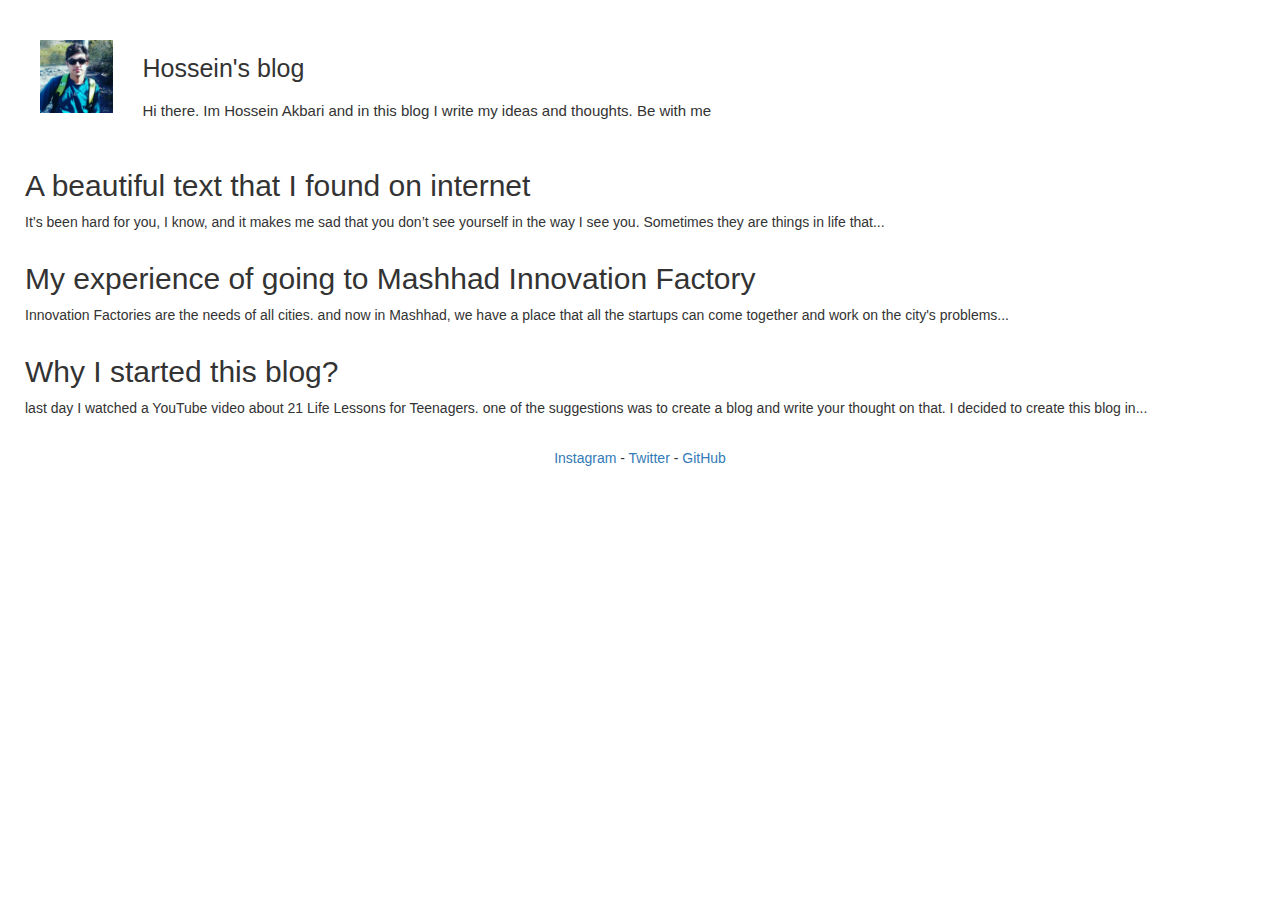
<file: index.html>
<!DOCTYPE html>
<html lang="en">
<head>
    <meta charset="UTF-8">
    <meta http-equiv="X-UA-Compatible" content="IE=edge">
    <meta name="viewport" content="width=device-width, initial-scale=1.0">
    <title>Hossein's blog</title>

    <!-- Styles -->
    <link rel="stylesheet" type="text/css" href="assets/css/style.css" />
    <link rel="stylesheet" type="text/css" href="assets/css/bootstrap.css" />

    <!-- Favicon -->
    <link rel="icon" type="image/png" href="assets/img/favicon.png" />
</head>
<body>
    <div class="blog">
        <div class="me">
            <div class="row">
                <div class="col-md-1 col-sm-4">
                    <img class="me-img" src="assets/img/akbari.jpg" />
                </div>
                <div class="col-md-11 col-sm-8">
                    <a class="me-title-h1" href="http://hosseincodes.github.io/blog/"><h1>Hossein's blog</h1></a><h3>Hi there. Im Hossein Akbari and in this blog I write my ideas and thoughts. Be with me</h3>
                </div>
            </div>
        </div>
        <div class="posts">
            <div class="row">
                <a href="posts/A-beautiful-text-that-I-found-on-internet.html" class="posts-box">
                    <h2 class="posts-box-h2">A beautiful text that I found on internet</h2>
                    <p class="posts-box-p">It’s been hard for you, I know, and it makes me sad that you don’t see yourself in the way I see you. Sometimes they are things in life that...</p>
                </a>
            </div>
        </div>
        <div class="posts">
            <div class="row">
                <a href="posts/My-experience-of-going-to-Mashhad-innovation-factory.html" class="posts-box">
                    <h2 class="posts-box-h2">My experience of going to Mashhad Innovation Factory</h2>
                    <p class="posts-box-p">Innovation Factories are the needs of all cities. and now in Mashhad, we have a place that all the startups can come together and work on the city's problems...</p>
                </a>
            </div>
        </div>
        <div class="posts">
            <div class="row">
                <a href="posts/why-i-started-this-blog.html" class="posts-box">
                    <h2 class="posts-box-h2">Why I started this blog?</h2>
                    <p class="posts-box-p">last day I watched a YouTube video about 21 Life Lessons for Teenagers. one of the suggestions was to create a blog and write your thought on that. I decided to create this blog in...</p>
                </a>
            </div>
        </div>
        <div class="footer">
            <div class="row">
                <a href="http://www.instagram.com/hosnakbr/">Instagram</a> - <a href="http://twitter.com/hosnakbr/">Twitter</a> - <a href="http://github.com/hosseincodes/">GitHub</a>
            </div>
        </div>
    </div>
</body>
</html>
</file>
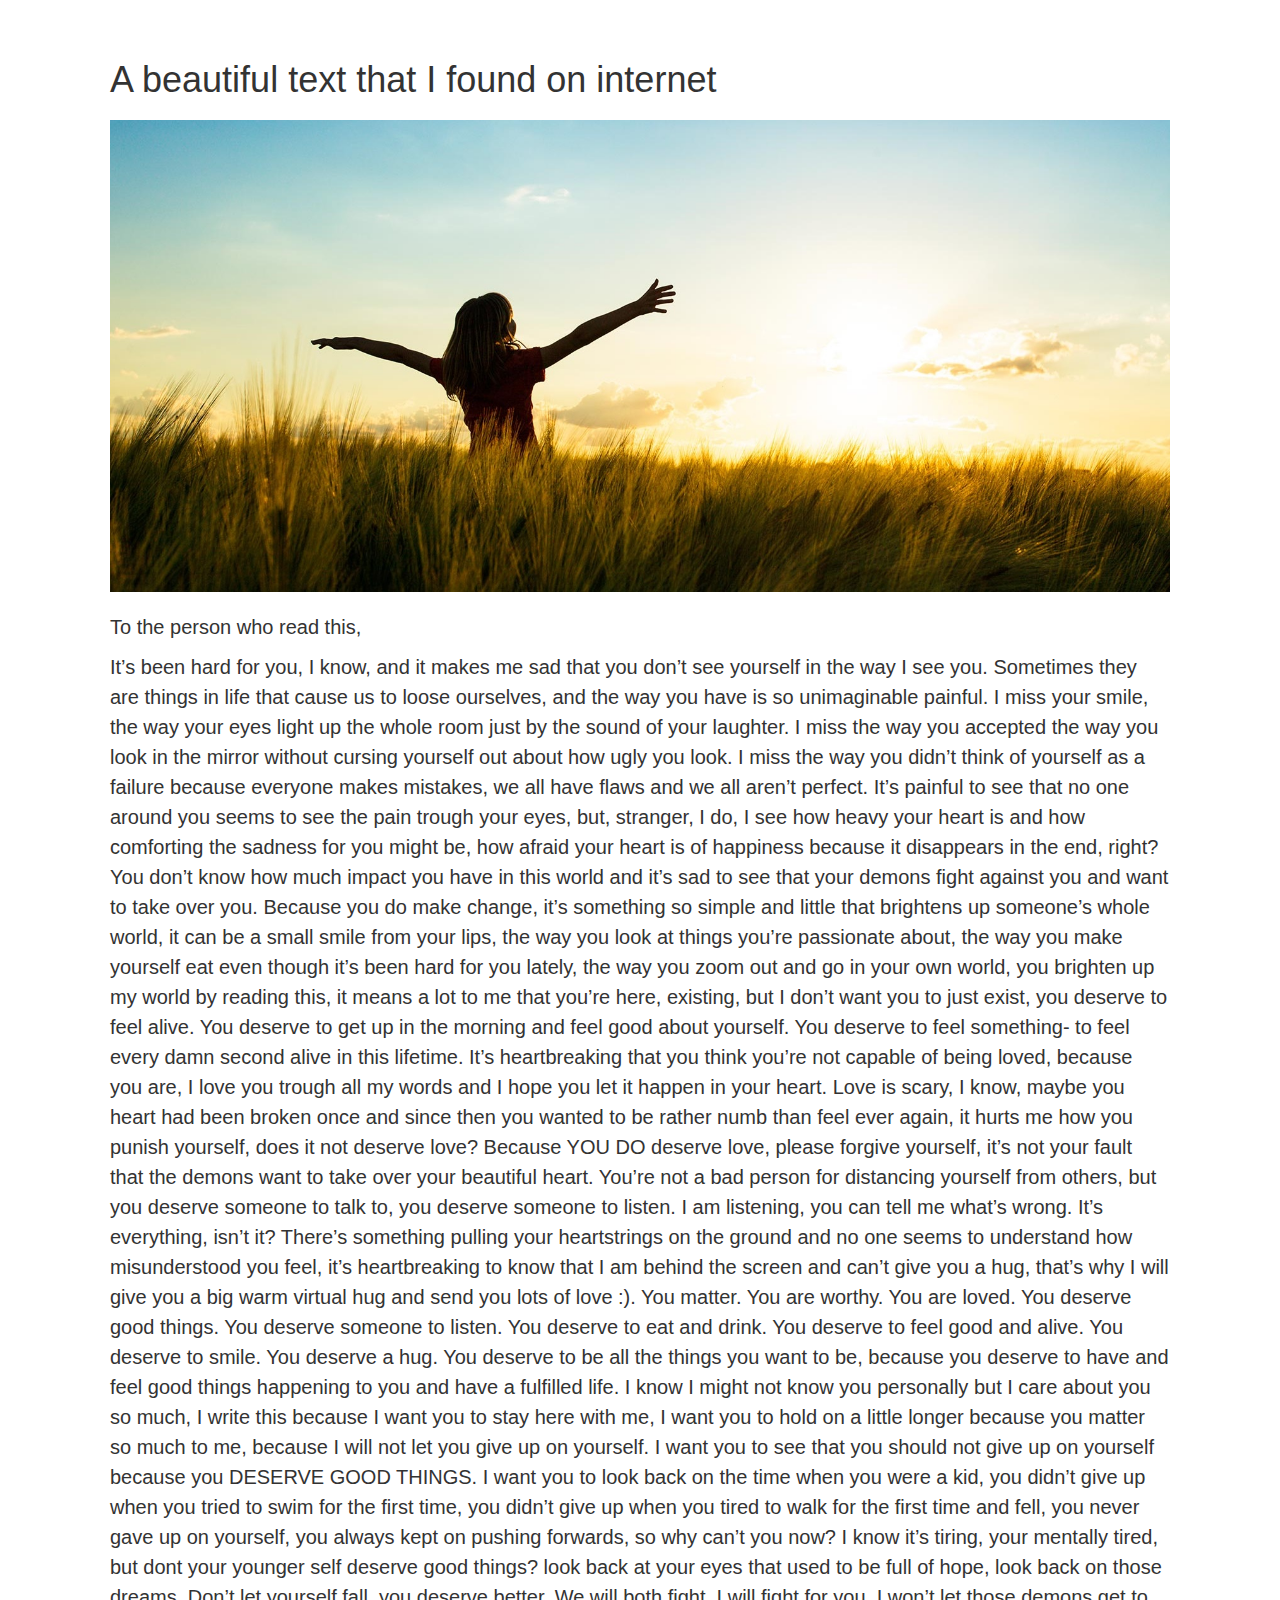
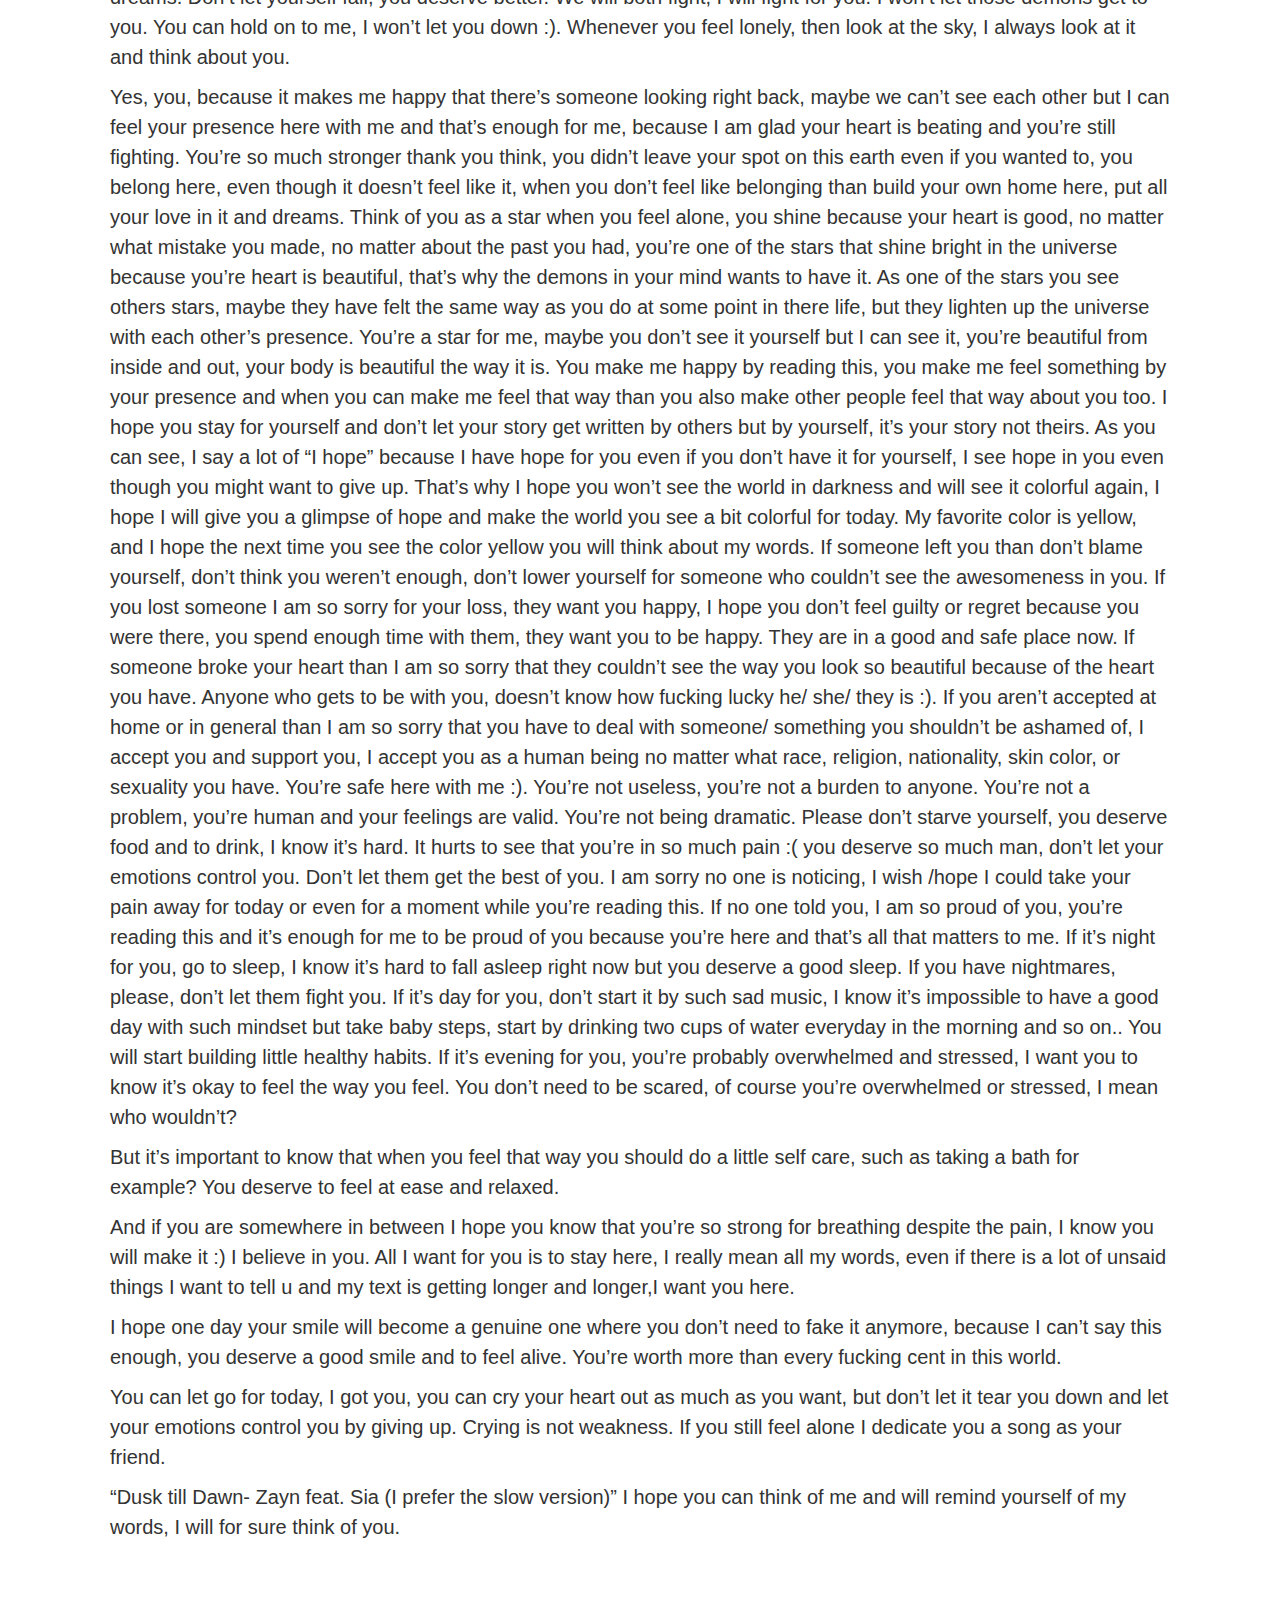
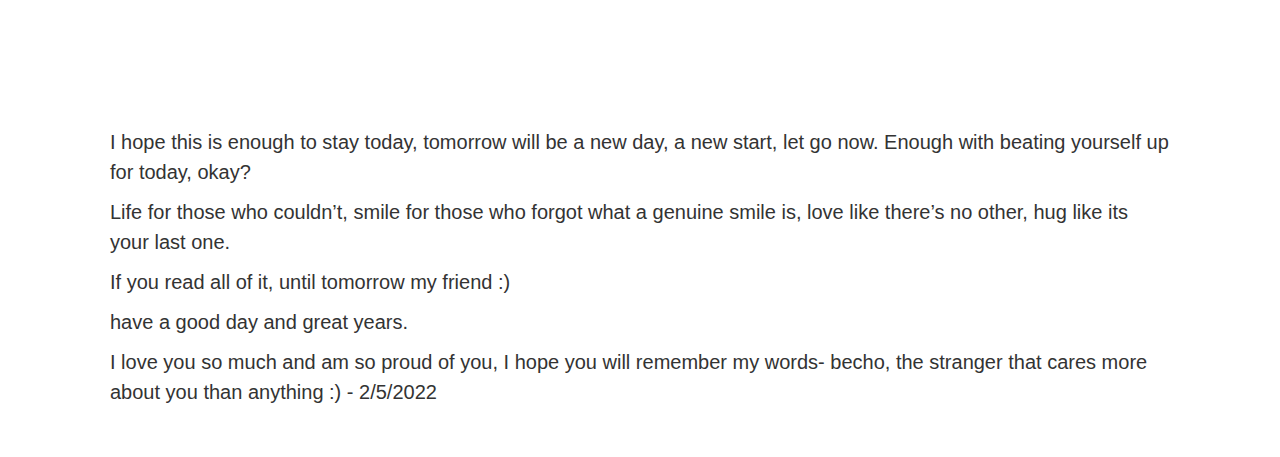
<file: posts/A-beautiful-text-that-I-found-on-internet.html>
<!DOCTYPE html>
<html lang="en">
<head>
    <meta charset="UTF-8">
    <meta http-equiv="X-UA-Compatible" content="IE=edge">
    <meta name="viewport" content="width=device-width, initial-scale=1.0">
    <title>A beautiful text that I found on internet</title>
    
    <!-- Styles -->
    <link rel="stylesheet" type="text/css" href="../assets/css/style.css" />
    <link rel="stylesheet" type="text/css" href="../assets/css/bootstrap.css" />

    <!-- Favicon -->
    <link rel="icon" type="image/png" href="assets/img/favicon.png" />
</head>
<body>
    <div class="container">
        <div class="blog posts-page">
            <h1 style="margin-bottom: 20px;">A beautiful text that I found on internet</h1>
            <img style="width: 100%; margin-bottom: 20px;" src="../assets/img/feeling-good-sunlight.jpg" alt="Feeling good sunlight">
            <p>To the person who read this,</p>
            <p>It’s been hard for you, I know, and it makes me sad that you don’t see yourself in the way I see you. Sometimes they are things in life that cause us to loose ourselves, and the way you have is so unimaginable painful. I miss your smile, the way your eyes light up the whole room just by the sound of your laughter. I miss the way you accepted the way you look in the mirror without cursing yourself out about how ugly you look. I miss the way you didn’t think of yourself as a failure because everyone makes mistakes, we all have flaws and we all aren’t perfect. It’s painful to see that no one around you seems to see the pain trough your eyes, but, stranger, I do, I see how heavy your heart is and how comforting the sadness for you might be, how afraid your heart is of happiness because it disappears in the end, right? You don’t know how much impact you have in this world and it’s sad to see that your demons fight against you and want to take over you. Because you do make change, it’s something so simple and little that brightens up someone’s whole world, it can be a small smile from your lips, the way you look at things you’re passionate about, the way you make yourself eat even though it’s been hard for you lately, the way you zoom out and go in your own world, you brighten up my world by reading this, it means a lot to me that you’re here, existing, but I don’t want you to just exist, you deserve to feel alive. You deserve to get up in the morning and feel good about yourself. You deserve to feel something- to feel every damn second alive in this lifetime. It’s heartbreaking that you think you’re not capable of being loved, because you are, I love you trough all my words and I hope you let it happen in your heart. Love is scary, I know, maybe you heart had been broken once and since then you wanted to be rather numb than feel ever again, it hurts me how you punish yourself, does it not deserve love? Because YOU DO deserve love, please forgive yourself, it’s not your fault that the demons want to take over your beautiful heart. You’re not a bad person for distancing yourself from others, but you deserve someone to talk to, you deserve someone to listen. I am listening, you can tell me what’s wrong. It’s everything, isn’t it? There’s something pulling your heartstrings on the ground and no one seems to understand how misunderstood you feel, it’s heartbreaking to know that I am behind the screen and can’t give you a hug, that’s why I will give you a big warm virtual hug and send you lots of love :). You matter. You are worthy. You are loved. You deserve good things. You deserve someone to listen. You deserve to eat and drink. You deserve to feel good and alive. You deserve to smile. You deserve a hug. You deserve to be all the things you want to be, because you deserve to have and feel good things happening to you and have a fulfilled life. I know I might not know you personally but I care about you so much, I write this because I want you to stay here with me, I want you to hold on a little longer because you matter so much to me, because I will not let you give up on yourself. I want you to see that you should not give up on yourself because you DESERVE GOOD THINGS. I want you to look back on the time when you were a kid, you didn’t give up when you tried to swim for the first time, you didn’t give up when you tired to walk for the first time and fell, you never gave up on yourself, you always kept on pushing forwards, so why can’t you now? I know it’s tiring, your mentally tired, but dont your younger self deserve good things? look back at your eyes that used to be full of hope, look back on those dreams. Don’t let yourself fall, you deserve better. We will both fight, I will fight for you. I won’t let those demons get to you. You can hold on to me, I won’t let you down :). Whenever you feel lonely, then look at the sky, I always look at it and think about you.</p>
            <p>Yes, you, because it makes me happy that there’s someone looking right back, maybe we can’t see each other but I can feel your presence here with me and that’s enough for me, because I am glad your heart is beating and you’re still fighting. You’re so much stronger thank you think, you didn’t leave your spot on this earth even if you wanted to, you belong here, even though it doesn’t feel like it, when you don’t feel like belonging than build your own home here, put all your love in it and dreams. Think of you as a star when you feel alone, you shine because your heart is good, no matter what mistake you made, no matter about the past you had, you’re one of the stars that shine bright in the universe because you’re heart is beautiful, that’s why the demons in your mind wants to have it. As one of the stars you see others stars, maybe they have felt the same way as you do at some point in there life, but they lighten up the universe with each other’s presence. You’re a star for me, maybe you don’t see it yourself but I can see it, you’re beautiful from inside and out, your body is beautiful the way it is. You make me happy by reading this, you make me feel something by your presence and when you can make me feel that way than you also make other people feel that way about you too. I hope you stay for yourself and don’t let your story get written by others but by yourself, it’s your story not theirs. As you can see, I say a lot of “I hope” because I have hope for you even if you don’t have it for yourself, I see hope in you even though you might want to give up. That’s why I hope you won’t see the world in darkness and will see it colorful again, I hope I will give you a glimpse of hope and make the world you see a bit colorful for today. My favorite color is yellow, and I hope the next time you see the color yellow you will think about my words. If someone left you than don’t blame yourself, don’t think you weren’t enough, don’t lower yourself for someone who couldn’t see the awesomeness in you. If you lost someone I am so sorry for your loss, they want you happy, I hope you don’t feel guilty or regret because you were there, you spend enough time with them, they want you to be happy. They are in a good and safe place now. If someone broke your heart than I am so sorry that they couldn’t see the way you look so beautiful because of the heart you have. Anyone who gets to be with you, doesn’t know how fucking lucky he/ she/ they is :). If you aren’t accepted at home or in general than I am so sorry that you have to deal with someone/ something you shouldn’t be ashamed of, I accept you and support you, I accept you as a human being no matter what race, religion, nationality, skin color, or sexuality you have. You’re safe here with me :). You’re not useless, you’re not a burden to anyone. You’re not a problem, you’re human and your feelings are valid. You’re not being dramatic. Please don’t starve yourself, you deserve food and to drink, I know it’s hard. It hurts to see that you’re in so much pain :( you deserve so much man, don’t let your emotions control you. Don’t let them get the best of you.  I am sorry no one is noticing, I wish /hope I could take your pain away for today or even for a moment while you’re reading this. If no one told you, I am so proud of you, you’re reading this and it’s enough for me to be proud of you because you’re here and that’s all that matters to me. If it’s night for you, go to sleep, I know it’s hard to fall asleep right now but you deserve a good sleep. If you have nightmares, please, don’t let them fight you. If it’s day for you, don’t start it by such sad music, I know it’s impossible to have a good day with such mindset but take baby steps, start by drinking two cups of water everyday in the morning and so on.. You will start building little healthy habits. If it’s evening for you, you’re probably overwhelmed and stressed, I want you to know it’s okay to feel the way you feel. You don’t need to be scared, of course you’re overwhelmed or stressed, I mean who wouldn’t?</p>
            <p>But it’s important to know that when you feel that way you should do a little self care, such as taking a bath for example? You deserve to feel at ease and relaxed.</p>
            <p>And if you are somewhere in between I hope you know that you’re so strong for breathing despite the pain, I know you will make it :) I believe in you. All I want for you is to stay here, I really mean all my words, even if there is a lot of unsaid things I want to tell u and my text is getting longer and longer,I want you here.</p>
            <p>I hope one day your smile will become a genuine one where you don’t need to fake it anymore, because I can’t say this enough, you deserve a good smile and to feel alive. You’re worth more than every fucking cent in this world.</p>
            <p>You can let go for today, I got you, you can cry your heart out as much as you want, but don’t let it tear you down and let your emotions control you by giving up. Crying is not weakness. If you still feel alone I dedicate you a song as your friend.</p>
            <p>“Dusk till Dawn- Zayn feat. Sia (I prefer the slow version)” I hope you can think of me and will remind yourself of my words, I will for sure think of you.</p>
            <div class="spotify-song">
                <iframe style="border-radius:12px" src="https://open.spotify.com/embed/track/1j4kHkkpqZRBwE0A4CN4Yv?utm_source=generator" width="100%" height="80" frameBorder="0" allowfullscreen="" allow="autoplay; clipboard-write; encrypted-media; fullscreen; picture-in-picture"></iframe>
            </div>
            <p>I hope this is enough to stay today, tomorrow will be a new day, a new start, let go now. Enough with beating yourself up for today, okay?</p>
            <p>Life for those who couldn’t, smile for those who forgot what a genuine smile is, love like there’s no other, hug like its your last one.</p>
            <p>If you read all of it, until tomorrow my friend :)</p>
            <p>have a good day and great years.</p>
            <p>I love you so much and am so proud of you, I hope you will remember my words- becho, the stranger that cares more about you than anything :) - 2/5/2022</p>
        </div>
    </div>
</body>
</html>
</file>
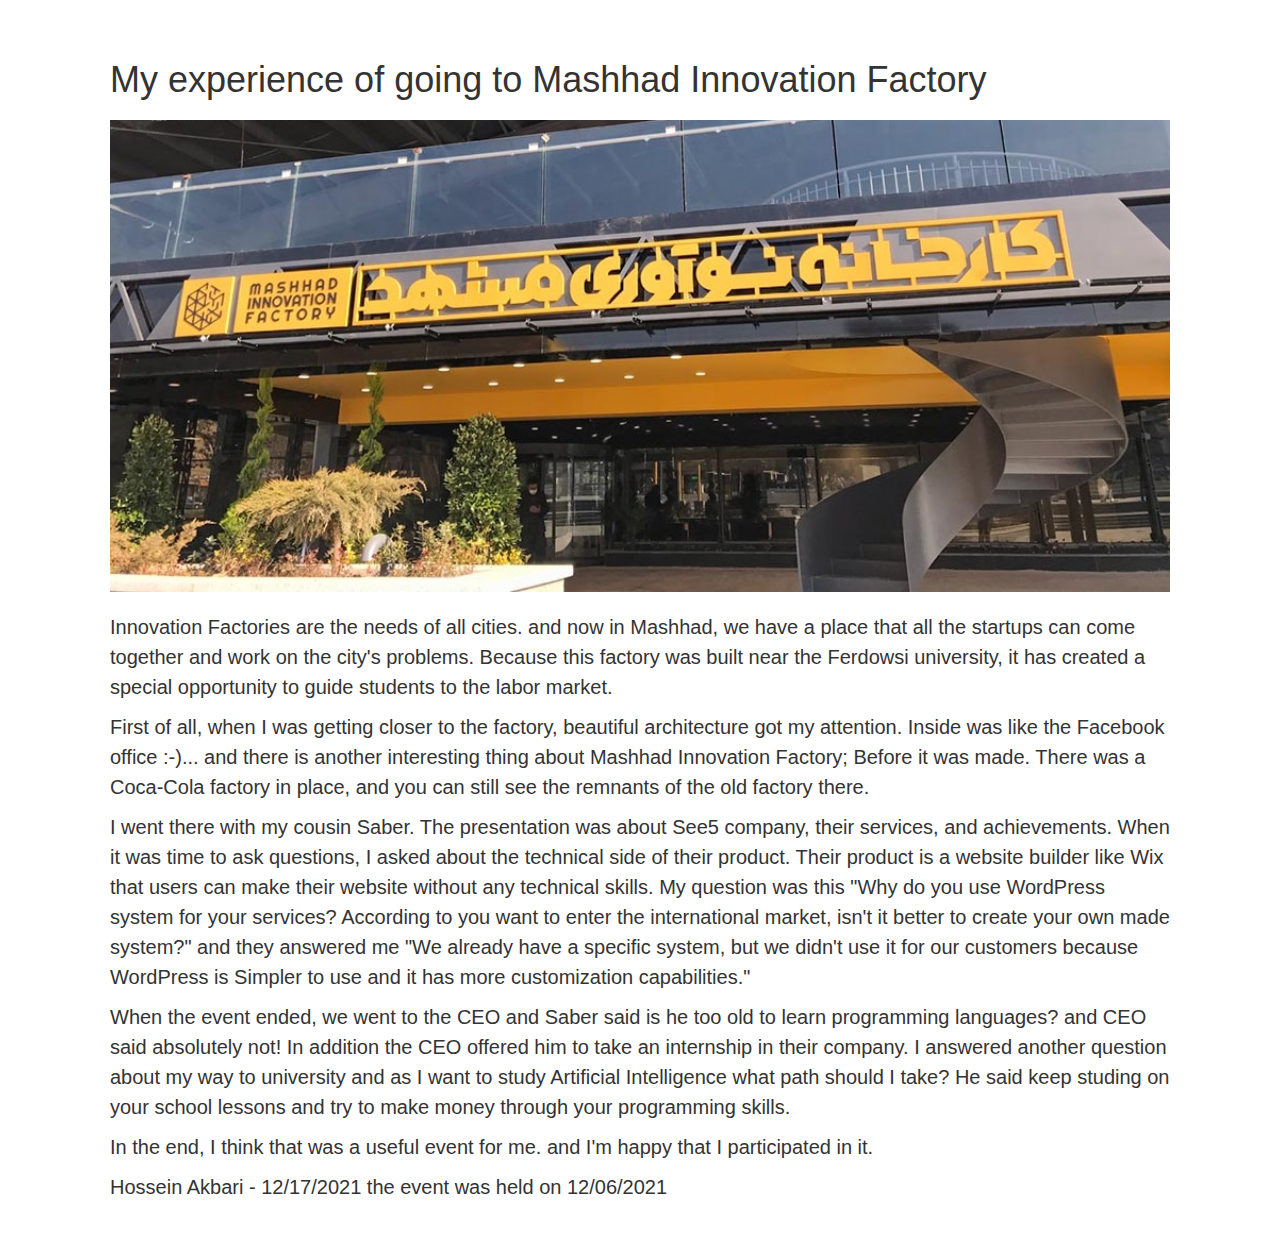
<file: posts/My-experience-of-going-to-Mashhad-innovation-factory.html>
<!DOCTYPE html>
<html lang="en">
<head>
    <meta charset="UTF-8">
    <meta http-equiv="X-UA-Compatible" content="IE=edge">
    <meta name="viewport" content="width=device-width, initial-scale=1.0">
    <title>My experience of going to Mashhad Innovation Factory</title>
    
    <!-- Styles -->
    <link rel="stylesheet" type="text/css" href="../assets/css/style.css" />
    <link rel="stylesheet" type="text/css" href="../assets/css/bootstrap.css" />

    <!-- Favicon -->
    <link rel="icon" type="image/png" href="assets/img/favicon.png" />
</head>
<body>
    <div class="container">
        <div class="blog posts-page">
            <h1 style="margin-bottom: 20px;">My experience of going to Mashhad Innovation Factory</h1>
            <img style="width: 100%; margin-bottom: 20px;" src="../assets/img/Mashhad Innovation Factory.jpg" alt="Mashhad Innovation Factory">
            <p>Innovation Factories are the needs of all cities. and now in Mashhad, we have a place that all the startups can come together and work on the city's problems. Because this factory was built near the <a target="_blank" href="https://en.um.ac.ir/">Ferdowsi university</a>, it has created a special opportunity to guide students to the labor market.</p>
            <p>First of all, when I was getting closer to the factory, beautiful architecture got my attention. Inside was like the Facebook office :-)... and there is another interesting thing about Mashhad Innovation Factory; Before it was made. There was a Coca-Cola factory in place, and you can still see the remnants of the old factory there.</p>
            <p>I went there with my cousin Saber. The presentation was about See5 company, their services, and achievements. When it was time to ask questions, I asked about the technical side of their product. Their product is a website builder like <a target="_blank" href="https://wix.com/">Wix</a> that users can make their website without any technical skills. My question was this "Why do you use WordPress system for your services? According to you want to enter the international market, isn't it better to create your own made system?" and they answered me "We already have a specific system, but we didn't use it for our customers because WordPress is Simpler to use and it has more customization capabilities."</p>
            <p>When the event ended, we went to the CEO and Saber said is he too old to learn programming languages? and CEO said absolutely not! In addition the CEO offered him to take an internship in their company. I answered another question about my way to university and as I want to study Artificial Intelligence what path should I take? He said keep studing on your school lessons and try to make money through your programming skills.</p>
            <p>In the end, I think that was a useful event for me. and I'm happy that I participated in it.</p>
            <p>Hossein Akbari - 12/17/2021 the event was held on 12/06/2021</p>
        </div>
    </div>
</body>
</html>
</file>
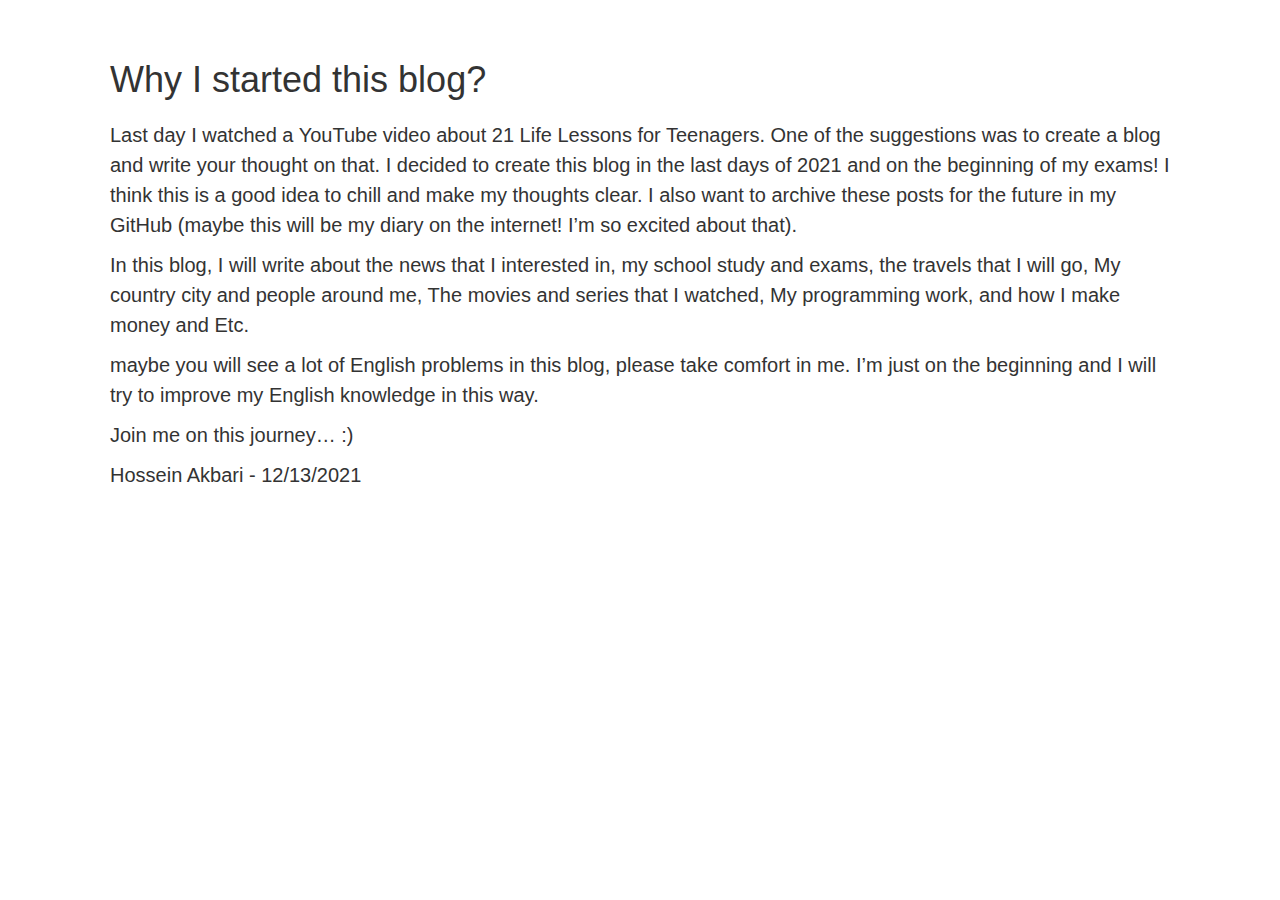
<file: posts/why-i-started-this-blog.html>
<!DOCTYPE html>
<html lang="en">
<head>
    <meta charset="UTF-8">
    <meta http-equiv="X-UA-Compatible" content="IE=edge">
    <meta name="viewport" content="width=device-width, initial-scale=1.0">
    <title>Why I started this blog?</title>
    
    <!-- Styles -->
    <link rel="stylesheet" type="text/css" href="../assets/css/style.css" />
    <link rel="stylesheet" type="text/css" href="../assets/css/bootstrap.css" />

    <!-- Favicon -->
    <link rel="icon" type="image/png" href="assets/img/favicon.png" />
</head>
<body>
    <div class="container">
        <div class="blog posts-page">
            <h1 style="margin-bottom: 20px;">Why I started this blog?</h1>
            <p>Last day I watched a <a target="_blank" href="https://www.youtube.com/watch?v=W3CDMcWlPyM&list=LL&index=3">YouTube video</a> about 21 Life Lessons for Teenagers. One of the suggestions was to create a blog and write your thought on that. I decided to create this blog in the last days of 2021 and on the beginning of my exams! I think this is a good idea to chill and make my thoughts clear. I also want to archive these posts for the future in my <a target="_blank" href="https://github.com/hosseincodes/blog">GitHub</a> (maybe this will be my diary on the internet! I’m so excited about that).</p>
            <p>In this blog, I will write about the news that I  interested in, my school study and exams, the travels that I will go, My country city and people around me, The movies and series that I watched, My programming work, and how I make money and Etc.</p>
            <p>maybe you will see a lot of English problems in this blog, please take comfort in me. I’m just on the beginning and I will try to improve my English knowledge in this way.</p>
            <p>Join me on this journey… :)</p>
            <p>Hossein Akbari - 12/13/2021</p>
        </div>
    </div>
</body>
</html>
</file>
<file: assets/css/style.css>
.blog {
    padding: 40px !important;
}

.me {
    margin-bottom: 20px;
}

.me-img {
    width: 100%;
    height: auto;
}

.me h1 {
    font-size: 25px;
    margin-top: 15px;
}

.me h3 {
    font-size: 15px;
}

.footer {
    text-align: center;
    margin-top: 20px;
}

.me-title-h1 {
    color: #333;
}

.posts-box {
    color: #333;
}

.posts-page p {
    font-size: 20px;
    line-height: 150%;
}

.posts-page a {
    color: #333;
}

.spotify-song {
    margin: 50px 0;
}
</file>
